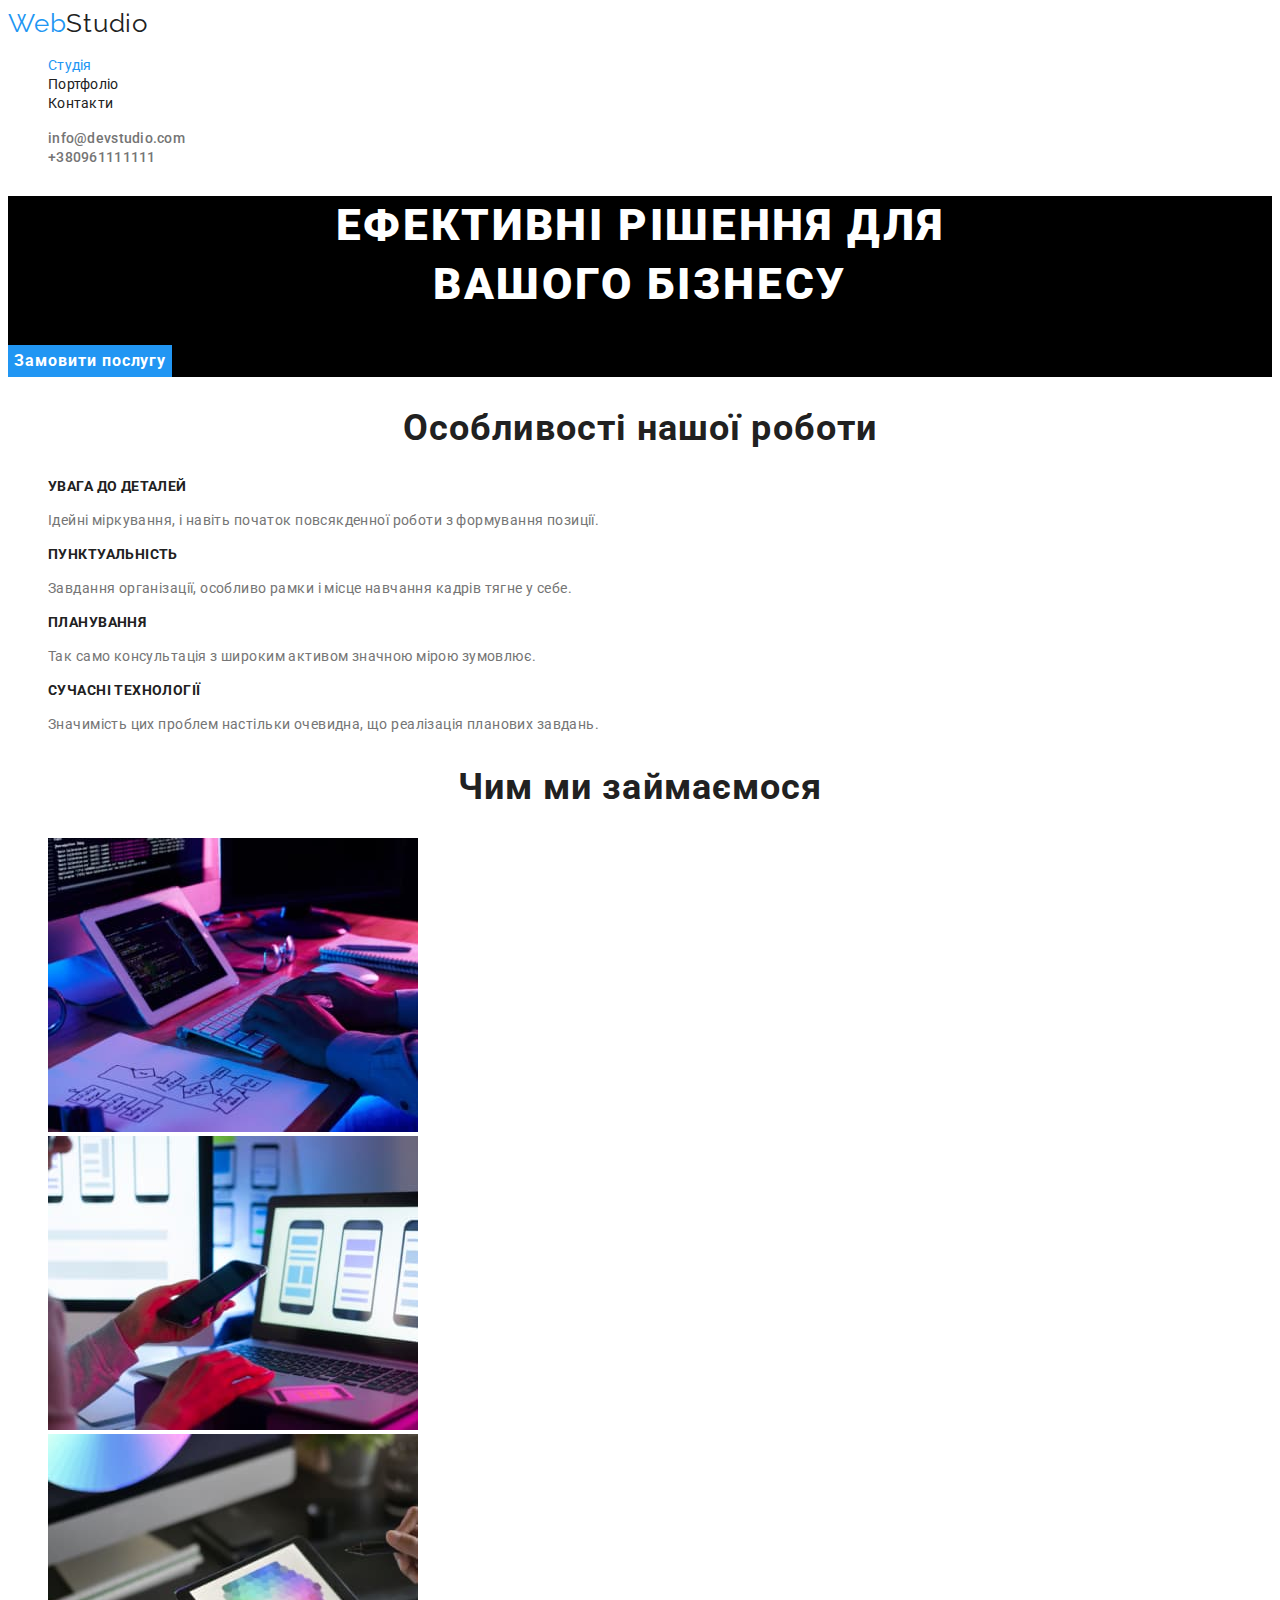
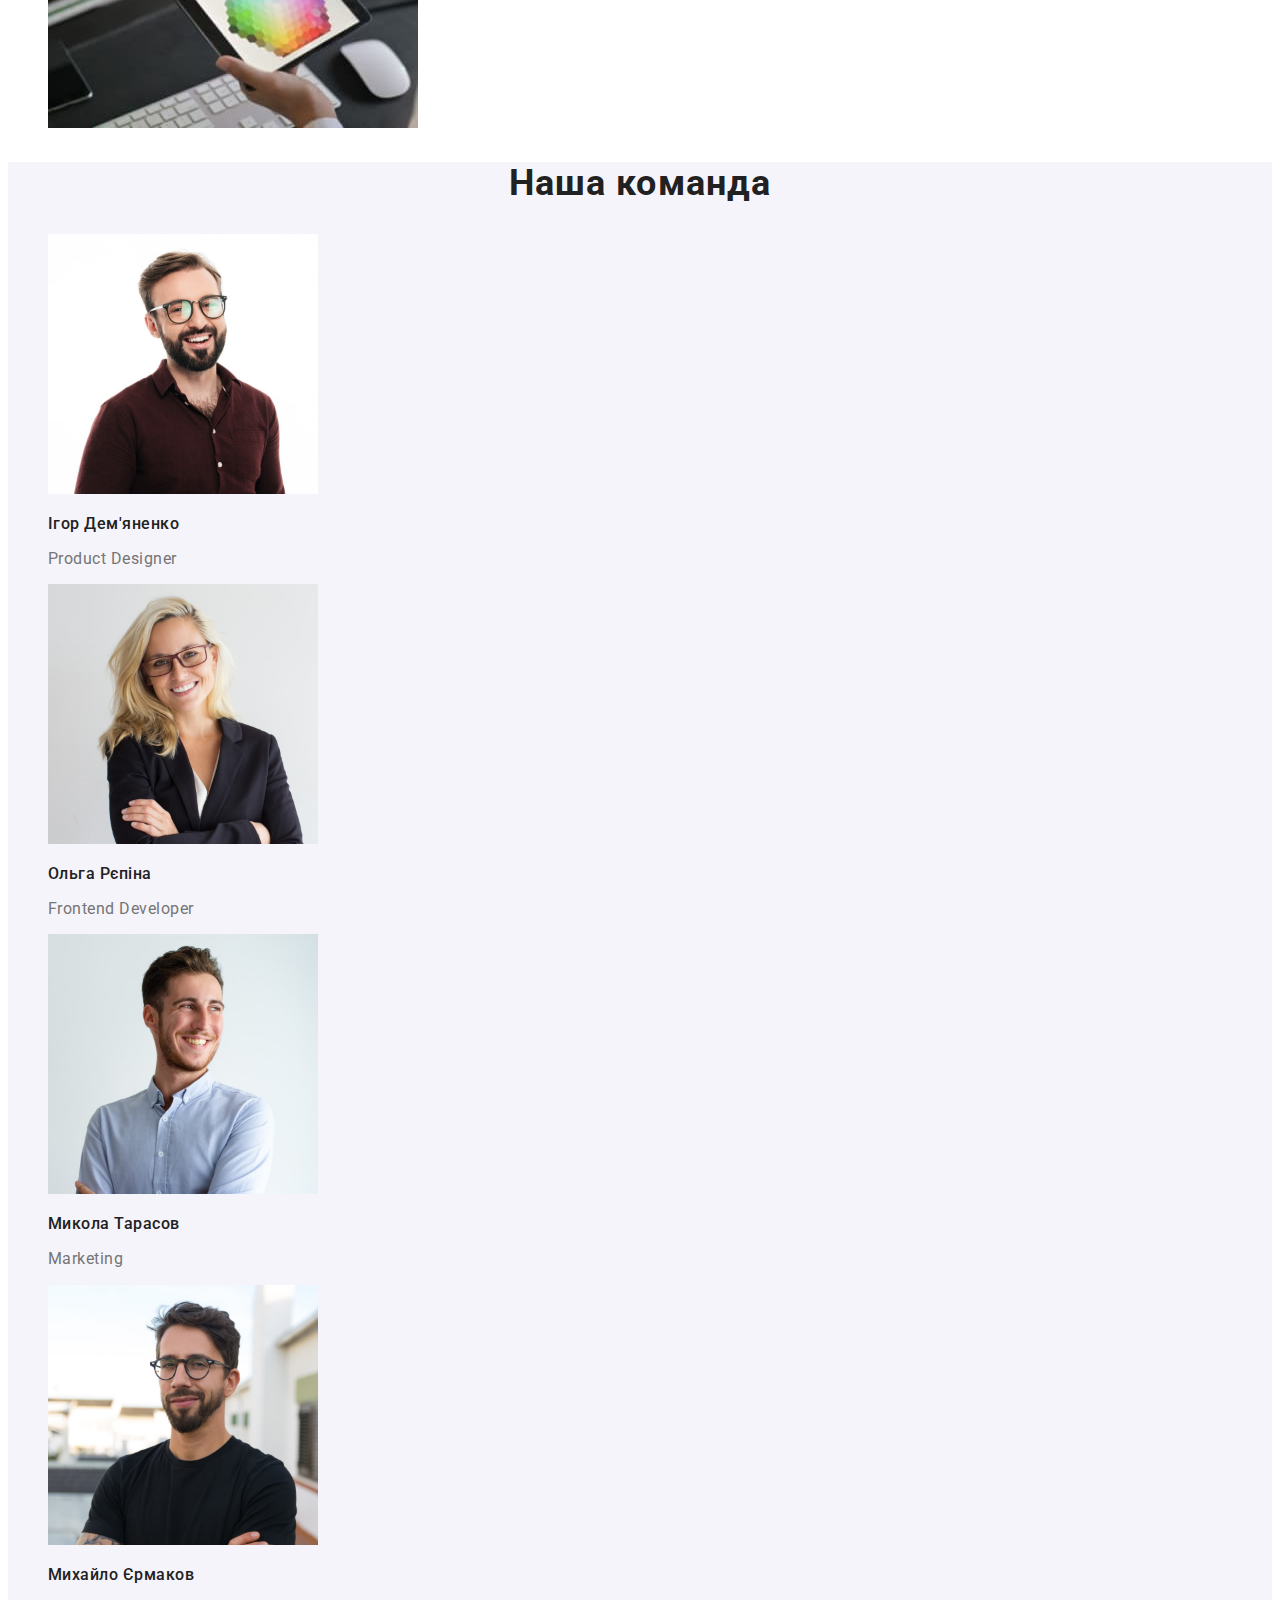
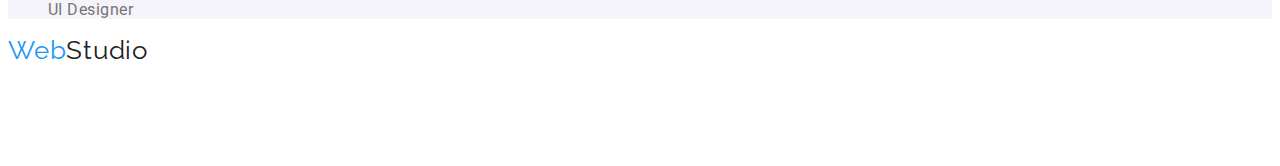
<file: index.html>
<!DOCTYPE html>
<html lang="uk">
<head>
    <meta charset="UTF-8">
    <meta http-equiv="X-UA-Compatible" content="IE=edge">
    <meta name="viewport" content="width=, initial-scale=1.0">
    <title>Студія</title>
    <link rel="preconnect" href="https://fonts.googleapis.com">
    <link rel="preconnect" href="https://fonts.gstatic.com" crossorigin>
    <link href="https://fonts.googleapis.com/css2?family=Raleway:wght@700&family=Roboto:wght@400;500;700;900&display=swap"
        rel="stylesheet">
    <link rel="stylesheet" href="./css/styles.css">
</head>

<body>

<header>
    <a class="logo" lang="en" href=""><span class="logo-studio">Web</span>Studio</a>

    <nav>
        <ul class="site-nav list">
        
            <li> <a href="" class="link current">Студія</a> </li>
            <li> <a href="./portfolio.html" class="link">Портфоліо</a> </li>
            <li> <a href="" class="link">Контакти</a> </li>
        
        </ul>
    </nav>

    <ul class="site-contacts list">
        <li> <a lang="en" href="malito:info@devstudio.com">info@devstudio.com</a> </li>
        <li> <a href="tel:+380961111111">+380961111111</a> </li>
    </ul>
</header>

<main>
    <section class="hero">
        
        <h1 class="hero-title">Ефективні рішення для<br>вашого бізнесу</h1>
        <button class="hero-button" type="button">Замовити послугу</button>
    </section>

    <section class="section">
       
        <h2 class="section-title">Особливості нашої роботи</h2> <!--Зробити заголовок невидимим за допомогою CSS-->

        <ul class="features list">
            <li>
               <h3 class="features-name">УВАГА ДО ДЕТАЛЕЙ</h3> 
               <p class="text">Ідейні міркування, і навіть початок повсякденної роботи з формування позиції.</p>
            </li>

            <li>
               <h3  class="features-name">ПУНКТУАЛЬНІСТЬ</h3>
               <p class="text">Завдання організації, особливо рамки і місце навчання кадрів тягне у себе.</p>
            </li>

            <li>
                <h3  class="features-name">ПЛАНУВАННЯ</h3>
                <p class="text">Так само консультація з широким активом значною мірою зумовлює.</p>
            </li>

            <li>
                <h3  class="features-name">СУЧАСНІ ТЕХНОЛОГІЇ</h3>
                <p class="text">Значимість цих проблем настільки очевидна, що реалізація планових завдань.</p>
            </li>
    
        </ul>
     </section>

  
    
    <section class="section">
        <h2 class="section-title">Чим ми займаємося</h2>
        <ul class="works list">
            <li> <a href=""> <img src="./images/img(1).jpg" alt="руки людини, що набирають текс на клавіатурі" width="370" height="294"> </a> </li>
            <li> <a href=""> <img src="./images/img-1(1).jpg" alt="людина працює на ноутбуці" width="370" height="294"> </a> </li>
            <li> <a href=""> <img src="./images/img-2(1).jpg" alt="руки людини, що працює за планшетом" width="370" height="294"> </a> </li> 
        </ul>
    </section>

    <section class="section team">
        <h2 class="section-title">Наша команда</h2>
        <ul class="team list">
            <li> <img src="./images/img.jpg" alt="фото співробітника" width="270" height="260">
                 <h3 class="team-subtitle">Ігор Дем'яненко</h3>
                <p class="text" lang="en">Product Designer</p>
            </li>

            <li> <img src="./images/img-1.jpg" alt="фото співробітника" width="270" height="260">
                <h3 class="team-subtitle">Ольга Рєпіна</h3>
                <p class="text" lang="en">Frontend Developer</p>
            </li>

            <li> <img src="./images/img-2.jpg" alt="фото співробітника" width="270" height="260">
                <h3 class="team-subtitle">Микола Тарасов</h3>
                <p class="text" lang="en">Marketing</p>
            </li>

            <li> <img src="./images/img-3.jpg" alt="фото співробітника" width="270" height="260">
                <h3 class="team-subtitle">Михайло Єрмаков</h3>
                <p class="text" lang="en">UI Designer</p>
            </li>
        </ul>
    </section>
</main>

<footer>
<a class="logo" lang="en" href=""><span class="logo-studio">Web</span>Studio</a>
    <address>
        <ul class="footer list">
        <li><a href="https://goo.gl/maps/CPtrU1FHBa2aNyZL9">м. Київ, пр-т Лесі Українки, 26</a></li>
        <li><a href="malito:info@devstudio.com">info@devstudio.com</a></li>
        <li><a href="tel:+380961111111">+380961111111</a></li>
    </ul>
    </address>
</footer>


</body>
</html>
</file>
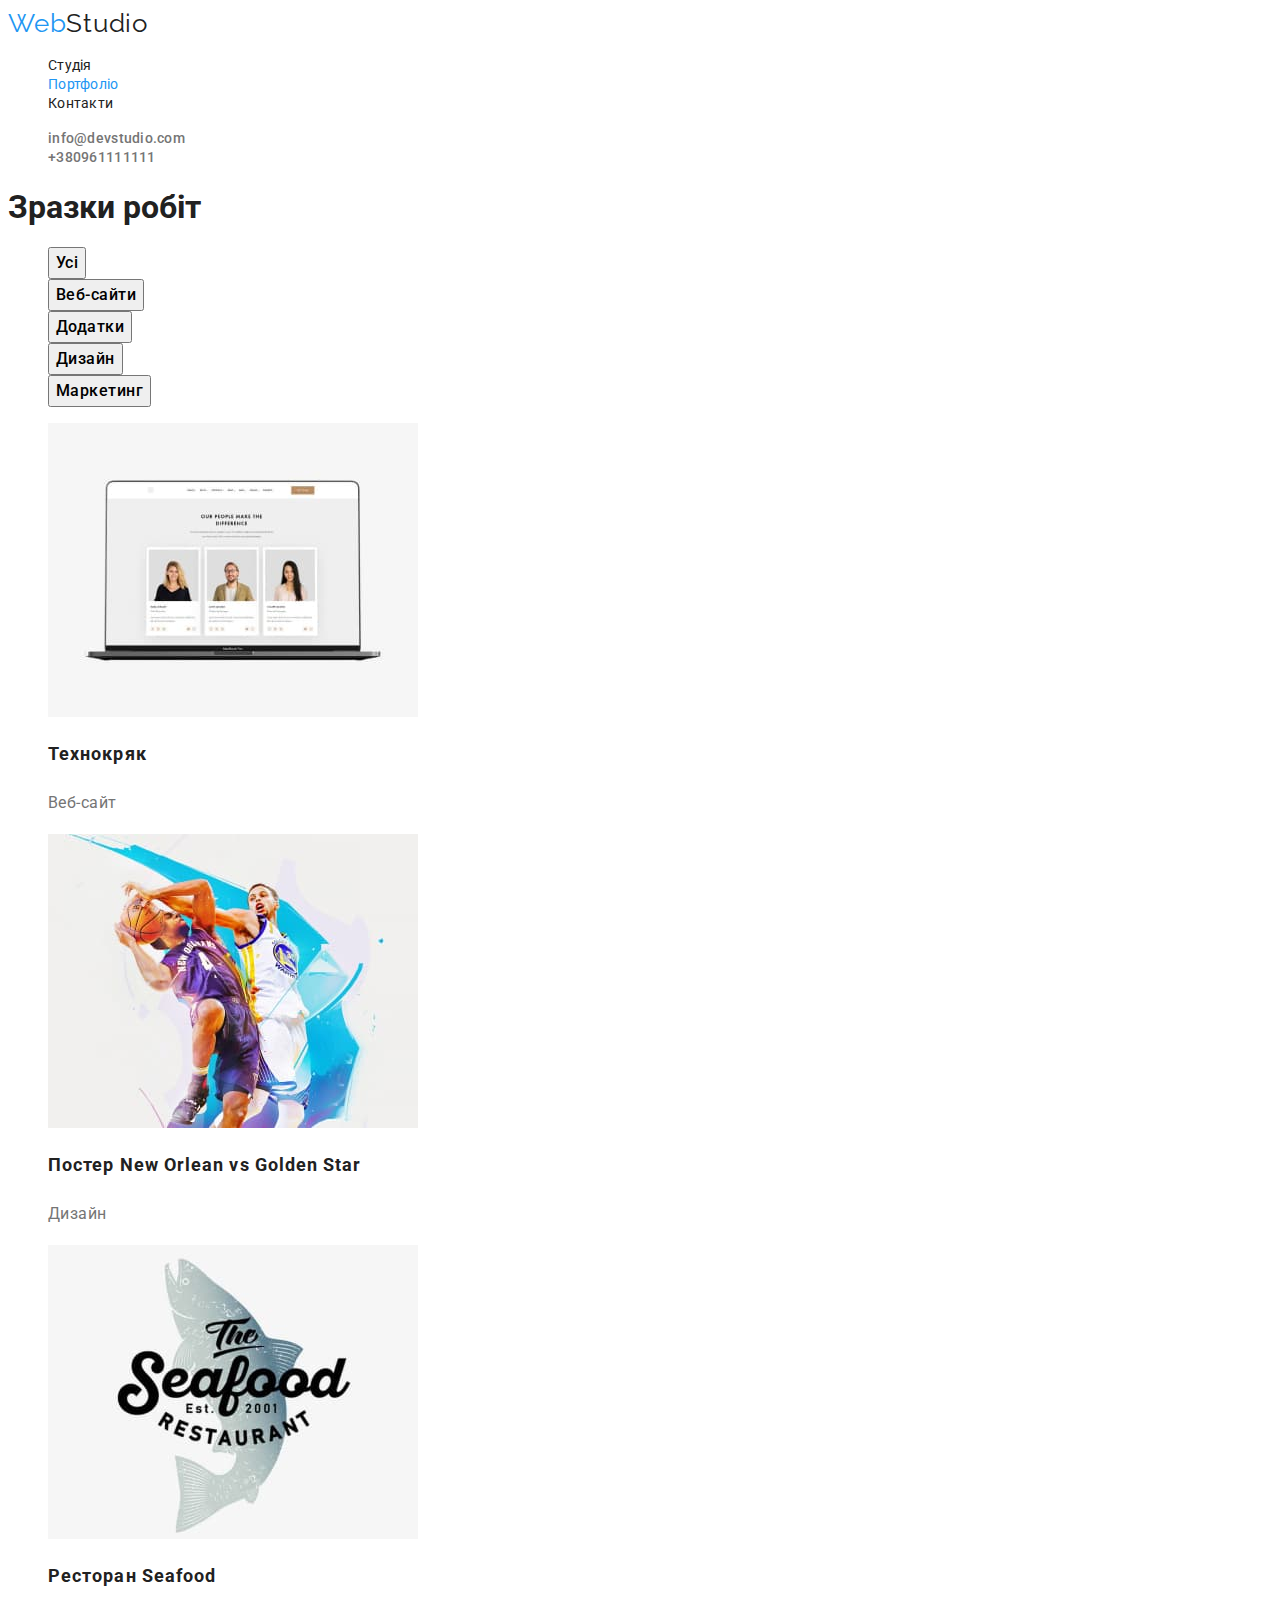
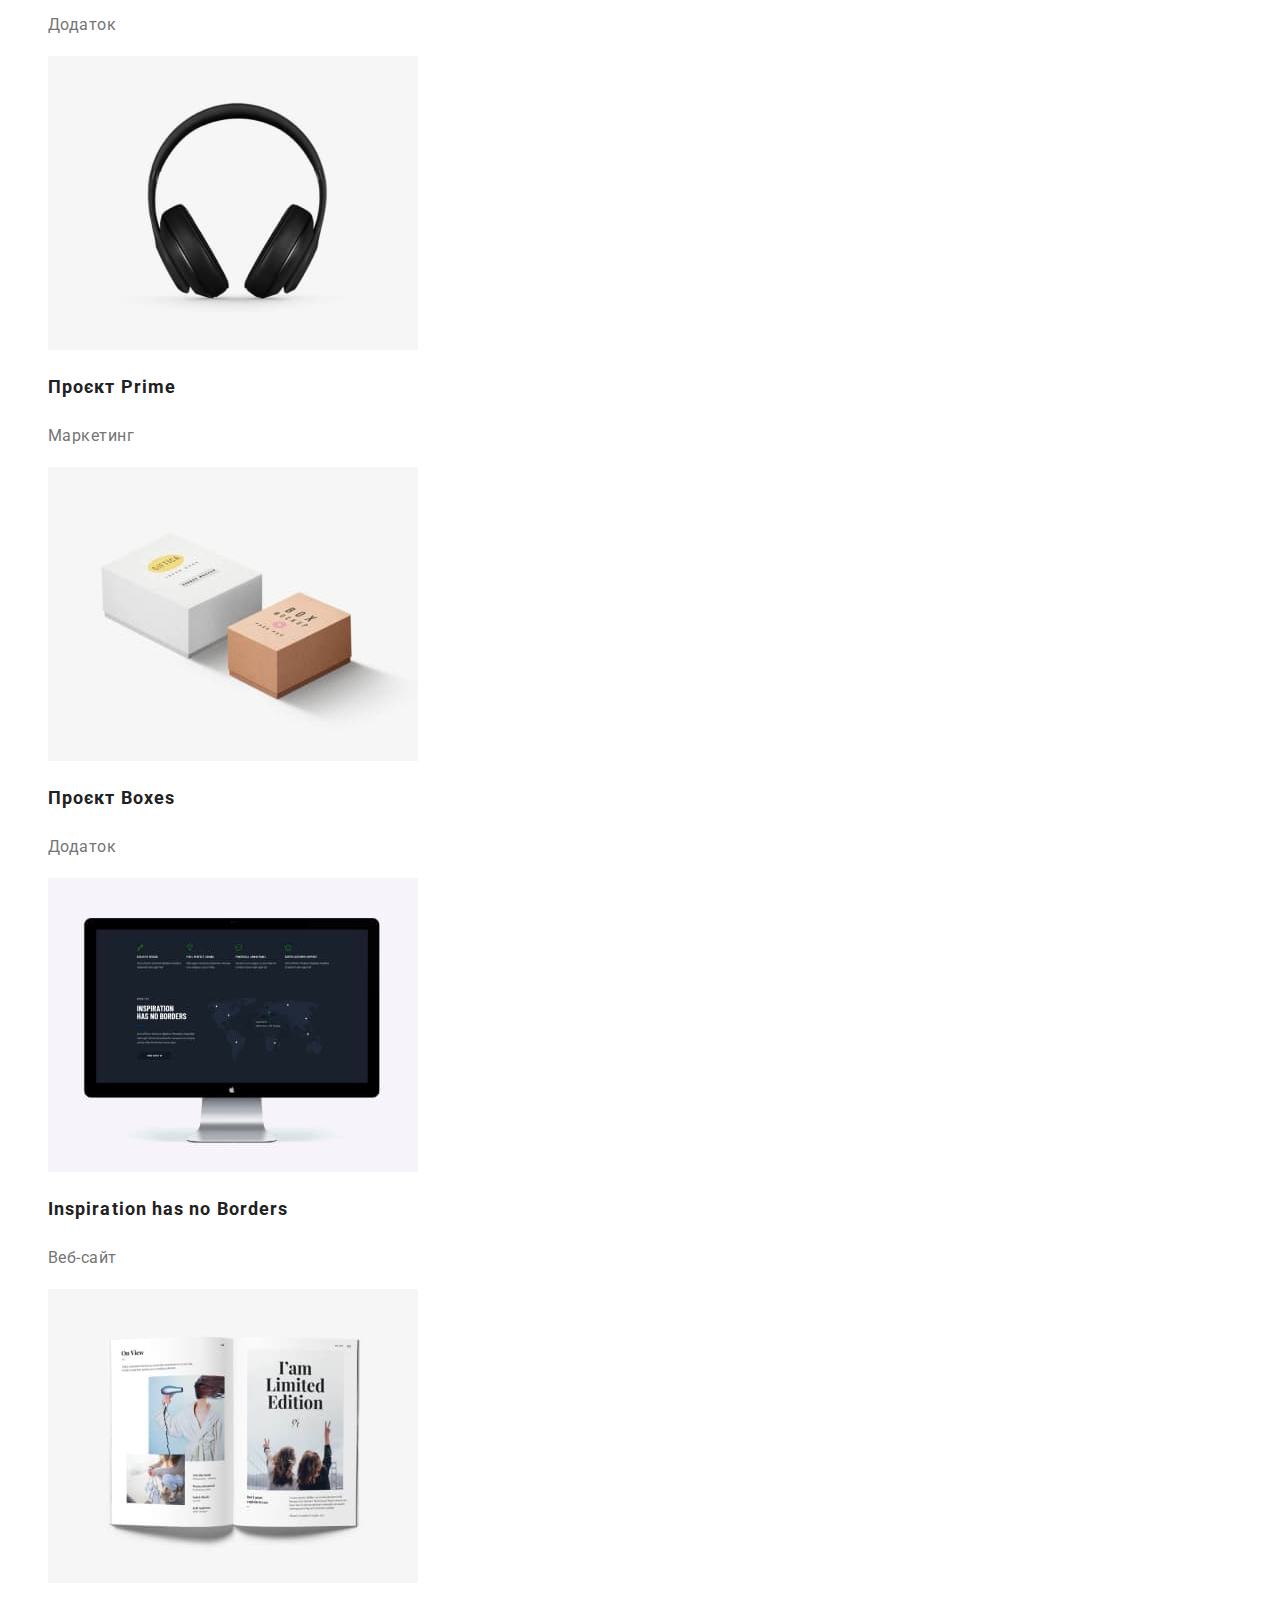
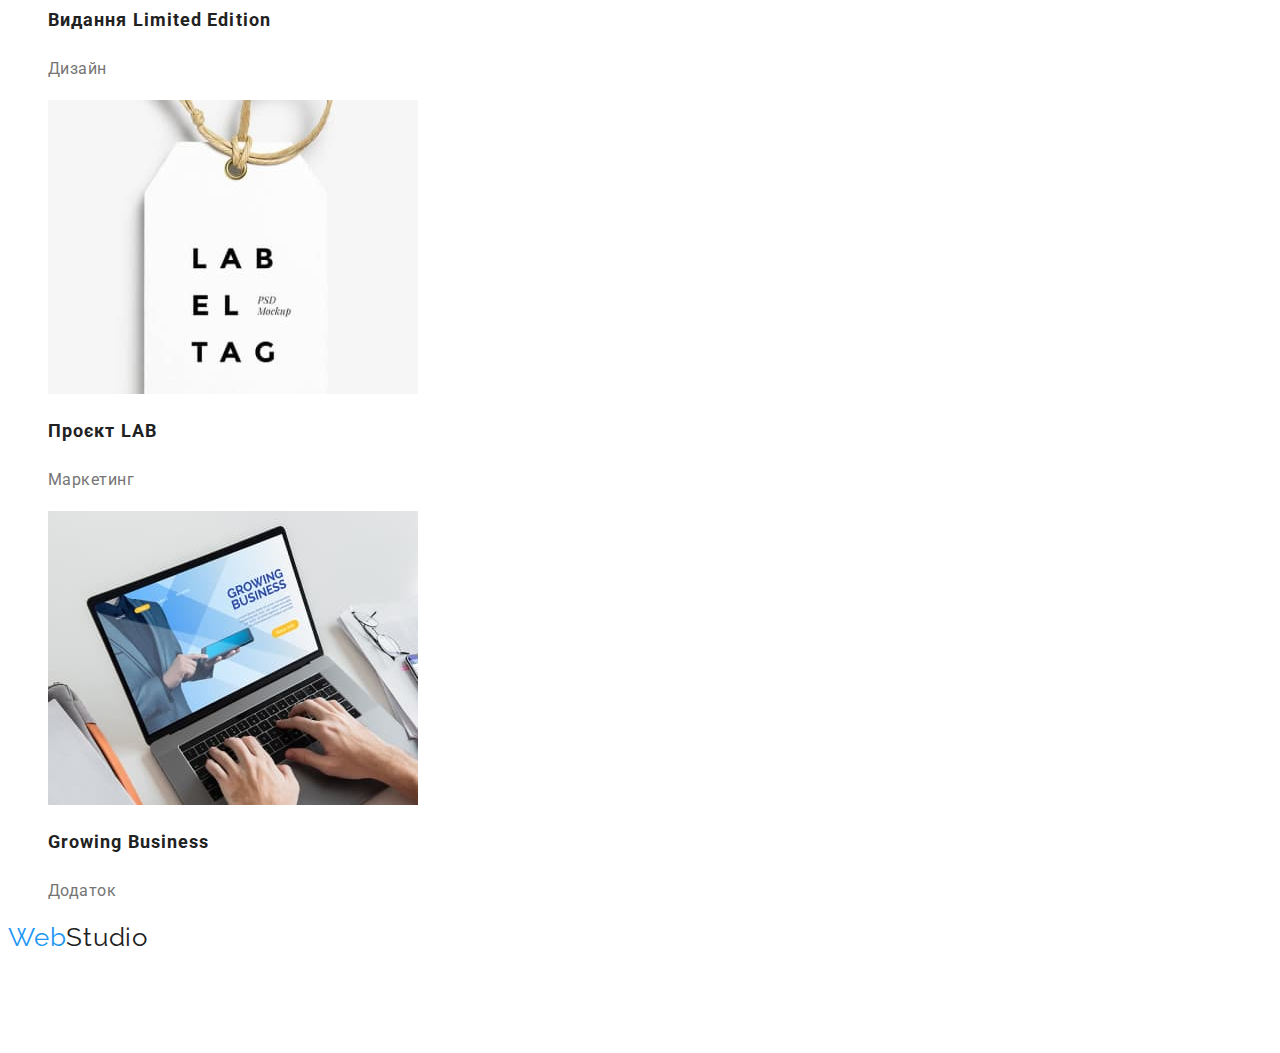
<file: portfolio.html>
<!DOCTYPE html>
<html lang="uk">
<head>
    <meta charset="UTF-8">
    <meta http-equiv="X-UA-Compatible" content="IE=edge">
    <meta name="viewport" content="width=device-width, initial-scale=1.0">
    <title>Студія</title>
    <link rel="preconnect" href="https://fonts.googleapis.com">
    <link rel="preconnect" href="https://fonts.gstatic.com" crossorigin>
    <link href="https://fonts.googleapis.com/css2?family=Raleway:wght@700&family=Roboto:wght@400;500;700;900&display=swap"
        rel="stylesheet">
    <link rel="stylesheet" href="./css/styles.css">
    
</head>
<body>
    
    <header>
        <a class="logo" lang="en" href=""><span class="logo-studio">Web</span>Studio</a>
        
        <nav>
            <ul class="site-nav list">
        
                <li> <a href="./index.html" class="link">Студія</a> </li>
                <li> <a href="" class="link current">Портфоліо</a> </li>
                <li> <a href="" class="link">Контакти</a> </li>
        
            </ul>
        </nav>
        
        <ul class="site-contacts list">
            <li> <a lang="en" href="malito:info@devstudio.com">info@devstudio.com</a> </li>
            <li> <a href="tel:+380961111111">+380961111111</a> </li>
        </ul>
    </header>

<main>

    <section>
        <h1>Зразки робіт</h1> <!--Зробити невидимим-->

<ul class="filter list">
    <li> <button type="button">Усі</button></li>
    <li> <button type="button">Веб-сайти</button></li>
    <li> <button type="button">Додатки</button></li>
    <li> <button type="button">Дизайн</button></li>
    <li> <button type="button">Маркетинг</button></li>
</ul>

<ul class="works list">
    <li> <a href=""><img src="./images/img10.jpg" alt="Головна сторінка сайту Технокряк" width="370" height="294">
         <h2>Технокряк</h2>
         <p>Веб-сайт</p></a>
    </li>

    <li> <a href=""><img src="./images/img11.jpg" alt="Дизайн постеру гри баскетболістів" width="370" height="294">
        <h2>Постер New Orlean vs Golden Star</h2>
        <p>Дизайн</p></a>
    </li>

    <li> <a href=""><img src="./images/img12.jpg" alt="Логотип ресторану з зображенням риби" width="370" height="294">
        <h2>Ресторан Seafood</h2>
        <p>Додаток</p></a>
    </li>

    <li> <a href=""><img src="./images/img13.jpg" alt="Логотип проекту, зображені навушники" width="370" height="294">
        <h2>Проєкт Prime</h2>
        <p>Маркетинг</p></a>
    </li>

    <li> <a href=""><img src="./images/img14.jpg" alt="Логотип проекту, зображені коробки" width="370" height="294">
        <h2>Проєкт Boxes</h2>
        <p>Додаток</p></a>
    </li>

    <li> <a href=""><img src="./images/img15.jpg" alt="Зображення Макбуку" width="370" height="294">
        <h2>Inspiration has no Borders</h2>
        <p>Веб-сайт</p></a>
    </li>

    <li> <a href=""><img src="./images/img16.jpg" alt="Зображення журналу" width="370" height="294">
        <h2>Видання Limited Edition</h2>
        <p>Дизайн</p></a>
    </li>

    <li> <a href=""><img src="./images/img17.jpg" alt="Зображення бірки" width="370" height="294">
        <h2>Проєкт LAB</h2>
        <p>Маркетинг</p></a>
    </li>

    <li> <a href=""><img src="./images/img18.jpg" alt="Ноутбук" width="370" height="294">
        <h2>Growing Business</h2>
        <p>Додаток</p></a>
    </li>
</ul>

</section>

</main>

<footer>
    <a class="logo" lang="en" href=""><span class="logo-studio">Web</span>Studio</a>
    <address>
        <ul class="footer list">
            <li><a href="https://goo.gl/maps/CPtrU1FHBa2aNyZL9">м. Київ, пр-т Лесі Українки, 26</a></li>
            <li><a href="malito:info@devstudio.com">info@devstudio.com</a></li>
            <li><a href="tel:+380961111111">+380961111111</a></li>
        </ul>
    </address>
</footer>

</body>
</html>
</file>
<file: css/styles.css>
/* основний колір #212121
вторичній колір текста #757575
колір акцента #2196F3
вторичний колір фона #F5F4FA */

:root {
    --primary-white-color: #ffffff;
    --primary-text-color: #212121;
    --accent-color: #2196F3;
    --text-color: #757575;
}

body {
    background-color: var(--primary-white-color);
    color: var(--primary-text-color);

    font-family: Roboto, sans-serif;
}

.logo {
    color: var(--primary-text-color);
    font-family: Raleway, sans-serif;
    font-size: 26px;
    line-height: 1.2;
    letter-spacing: 0.03em;
    text-decoration: none;
}

.logo-studio {
    color: var(--accent-color);
}

.list {
    list-style: none;
}
/* nav */
.site-nav .link {
    color: var(--primary-text-color)

    font-weight: 500;
    font-size: 14px;
    line-height: 1.14;
    letter-spacing: 0.02em;
    text-decoration: none;
}

.site-nav .link.current {
    color: var(--accent-color);
}

.site-contacts a {
    color: var(--text-color);
    text-decoration: none;
    
    font-weight: 500;
    font-size: 14px;
    line-height: 1.14;
    letter-spacing: 0.02em;
}

.site-nav a:hover, .site-nav a:focus,
.site-contacts a:hover, .site-contacts a:focus {
    color: var(--accent-color);
}

/* hero */
.hero { background-color: #000000;

}

.hero-title {
    color: #FFFFFF;
    font-weight: 900;
    font-size: 44px;
    line-height: 1.36;
    text-align: center;
    letter-spacing: 0.06em;
    text-transform: uppercase;
}

.hero-button {
    font-family: inherit;
    color: #FFFFFF;
    background-color: var(--accent-color);
    font-weight: 700;
    font-size: 16px;
    line-height: 1.9;
    display: flex;
    align-items: center;
    text-align: center;
    letter-spacing: 0.06em;

    border: none;

    cursor: pointer;
}

.hero-button:hover, .hero-button:focus {
background-color:#188CE8;
}


/* Sections */
.features-name {
    font-weight: 700;
    font-size: 14px;
    line-height: 1.14;
    letter-spacing: 0.03em;
    text-transform: uppercase;
}

.features.list .text {
    font-size: 14px;
    line-height: 1.71;
    letter-spacing: 0.03em;
}

.text {
    color: var(--text-color)   
}

.section-title {
    font-weight: 700;
    font-size: 36px;
    line-height: 1.17;
    text-align: center;
    letter-spacing: 0.03em;
}

.team {
    background-color: #F5F4FA;  
}

.team-subtitle{
    font-weight: 500;
    font-size: 16px;
    line-height: 1.19;
    letter-spacing: 0.03em;
}

.team .text {
    font-size: 16px;
    line-height: 1.19;
    letter-spacing: 0.03em;
}

/* Footer */

.footer.list {
    color: #FFFFFF;

    
    font-weight: 400;
    font-size: 14px;
    line-height: 1.71;
    letter-spacing: 0.03em;
}

.footer a {
    color: rgba(255, 255, 255, 0.6);
    text-decoration: none;
}

address {
    font-style: normal;
    }




/* PORTFOLIO */

/* Buttons */
.filter button {
    font-family: inherit;
    font-weight: 500;
    font-size: 16px;
    line-height: 1.62;
    text-align: center;
    letter-spacing: 0.03em;

    cursor: pointer;
}
.filter button:hover, .filter button:focus {
    color: #FFFFFF;
    background-color: var(--accent-color);
}

.works a{
    text-decoration: none;
    color: var(--primary-text-color);
}

.works h2{
    font-weight: 700;
    font-size: 18px;
    line-height: 2.0;
    letter-spacing: 0.06em;
}

.works p{
    color: var(--text-color);

    font-size: 16px;
    line-height: 1.88;
    letter-spacing: 0.03em;
}
</file>
